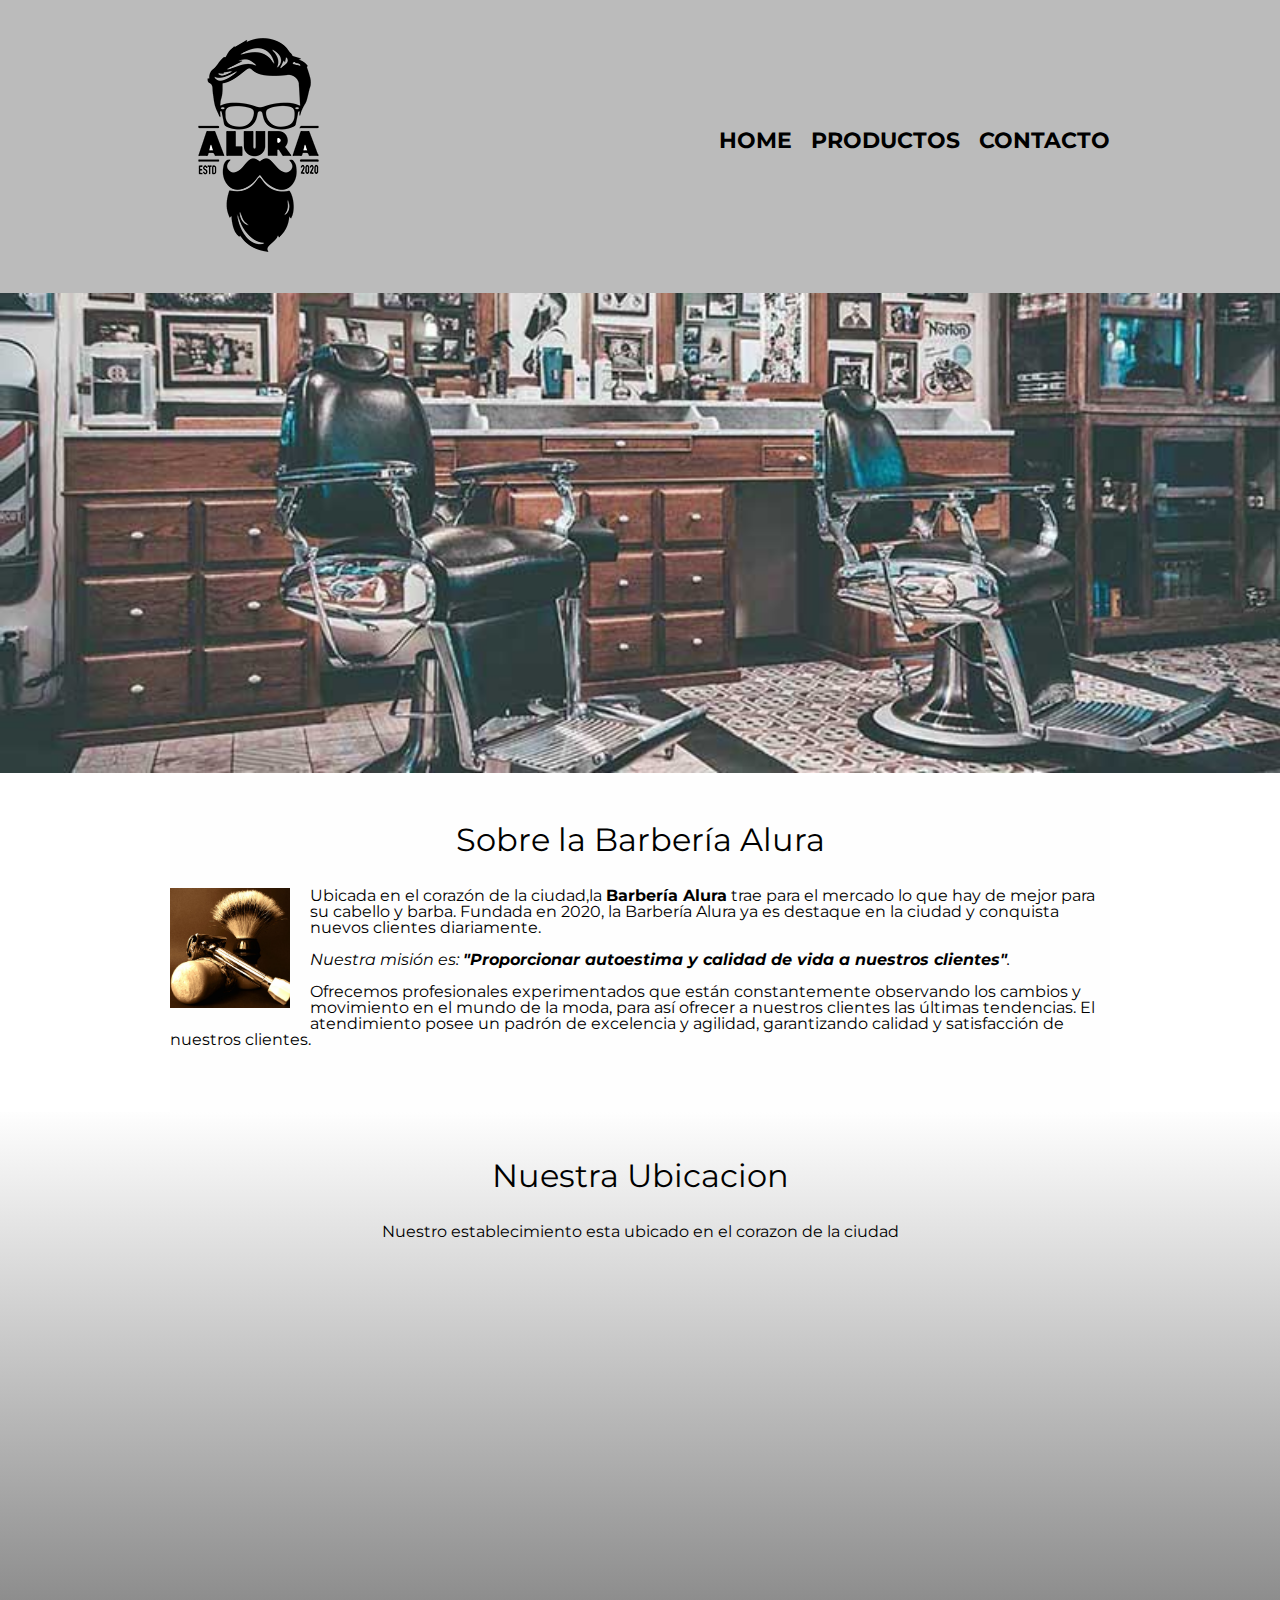
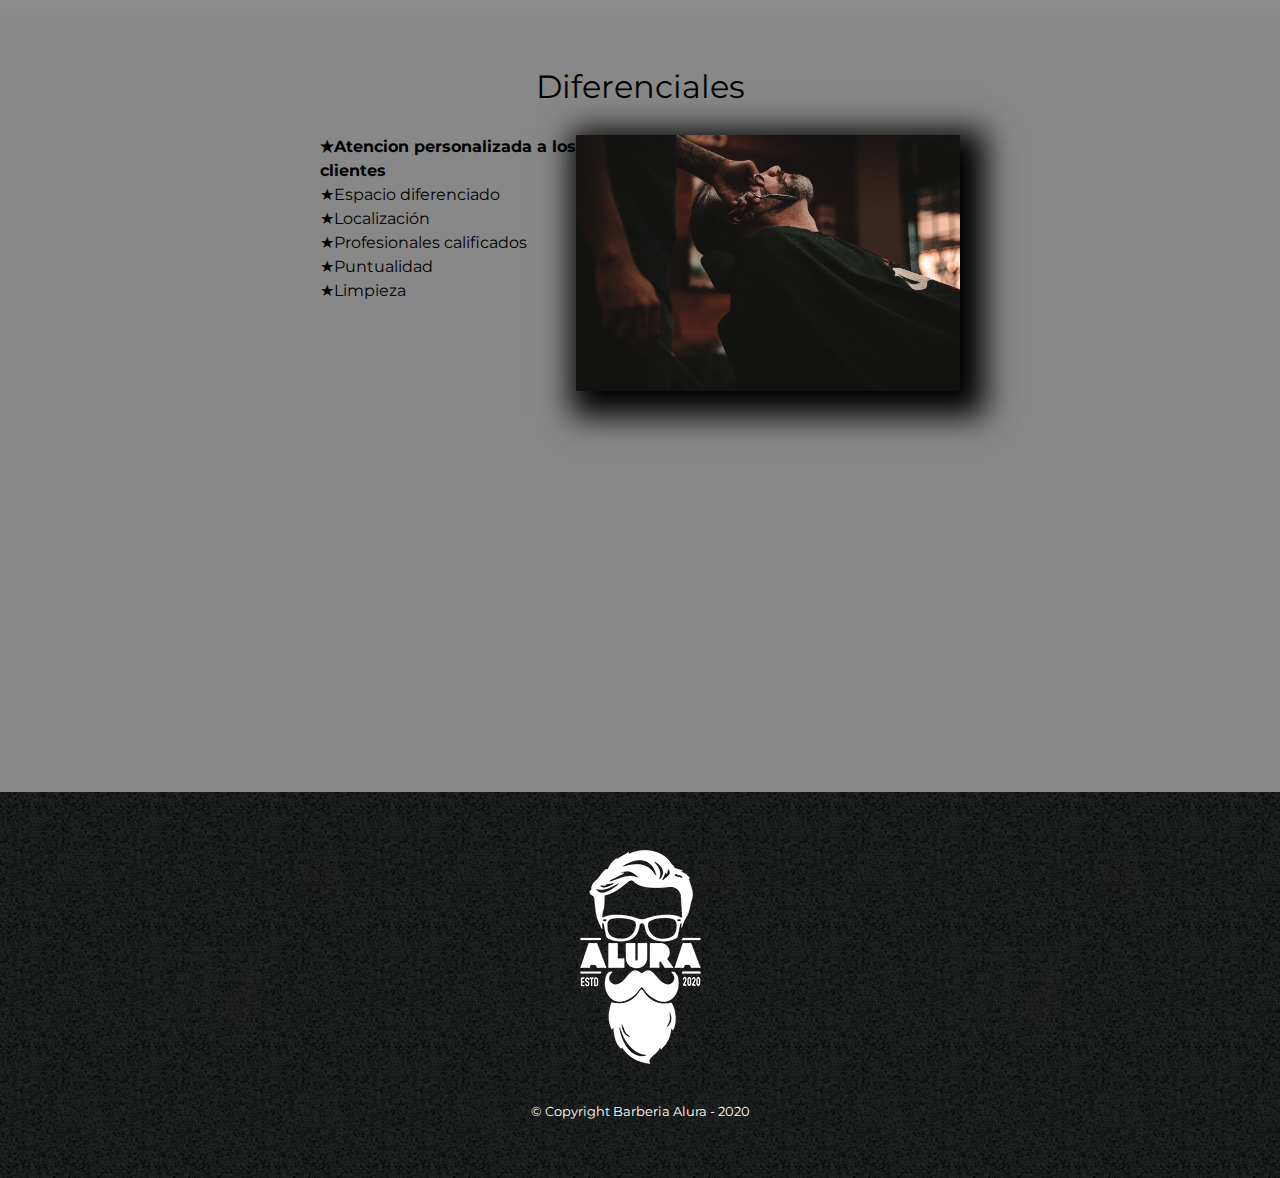
<file: index.html>
<!DOCTYPE html> 

<html lang="es">
    <head> 

        <meta charset="UTF-8">
        <meta name="viewport" content="width=device-width">
        <title> Barberia Alura</title>
        <link rel="stylesheet" href="reset.css">
        <link rel="stylesheet" href="style.css">
        <link rel="preconnect" href="https://fonts.googleapis.com">
        <link rel="preconnect" href="https://fonts.gstatic.com" crossorigin>
        <link href="https://fonts.googleapis.com/css2?family=Montserrat:wght@300&display=swap" rel="stylesheet">

    </head>

    <body>
        <header>
            <div class="caja">
                <h1><img src="imagenes/logo.png" alt="Logo de la Barberia Alura"></h1>
                <nav>
                    <ul>
                        <li><a href=index.html>Home</a></li>
                        <li><a href="productos.html">Productos</a></li>
                        <li><a href="contacto.html">Contacto</a></li>
                    </ul>
                </nav>
            </div>
        </header>

        <img class="banner" src="banner/banner.jpg">

        <main>
            <section class="principal">

                <h2 class="titulo-principal">Sobre la Barbería Alura</h2>

                <img class="utensilios" src="imagenes/utensilios.jpg" alt="utensilios de un barbero">

                <p>Ubicada en el corazón de la ciudad,la <strong>Barbería Alura</strong> trae para el mercado lo que hay de mejor para su cabello y barba. Fundada en 2020, la Barbería Alura ya es destaque en la ciudad y conquista nuevos clientes diariamente.</p>
        
                <p id="mision"><em>Nuestra misión es: <strong>"Proporcionar autoestima y calidad de vida a nuestros clientes"</strong>.</em> </p>
        
                <p>Ofrecemos profesionales experimentados que están constantemente observando los cambios y movimiento en el mundo de la moda, para así ofrecer a nuestros clientes las últimas tendencias. El atendimiento posee un padrón de excelencia y agilidad, garantizando calidad y satisfacción de nuestros clientes.</p>

            </section>

            <section class="mapa">
                
                <h3 class="titulo-principal">Nuestra Ubicacion</h3>
                <p>Nuestro establecimiento esta ubicado en el corazon de la ciudad </p>
                <div class="mapa-contenido">
                    <iframe src="https://www.google.com/maps/embed?pb=!1m18!1m12!1m3!1d3656.4498404748983!2d-46.63452058507005!3d-23.588194784669614!2m3!1f0!2f0!3f0!3m2!1i1024!2i768!4f13.1!3m3!1m2!1s0x94ce5a2b2ed7f3a1%3A0xab35da2f5ca62674!2sCaelum%20-%20Education%20and%20Innovation!5e0!3m2!1ses-419!2sus!4v1673038750647!5m2!1ses-419!2sus" 
                    width="100%" height="300" frameborder="0" 
                    style="border:0" allowfullscreen="" aria-hidden="false"
                    tabindex="0"></iframe>
                </div>


            </section>

            <section class="diferenciales">

        
                <h3 class="titulo-principal">Diferenciales</h3>

                <div class="contenido-diferenciales">
                    <ul class="lista-diferenciales">
                        <li class="items">Atencion personalizada a los clientes</li>
                        <li class="items">Espacio diferenciado</li>
                        <li class="items">Localización</li>
                        <li class="items">Profesionales calificados</li>
                        <li class="items">Puntualidad</li>
                        <li class="items">Limpieza</li>
            
                    </ul><img src="diferenciales/diferenciales.jpg" class="imagen-diferenciales">

              </div>
              <div class="video">
                <iframe width="100%" height="315" src="https://www.youtube.com/embed/wcVVXUV0YUY" 
                title="YouTube video player" frameborder="0" allow="accelerometer; autoplay; 
                clipboard-write; encrypted-media; gyroscope; picture-in-picture; web-share" 
                allowfullscreen></iframe>
            </div>
            
            </section>

        </main>

        <footer>
            <img src="imagenes/logo-blanco.png" alt="Logo de la Barberia Alura">
            <p class="copyright">&copy Copyright Barberia Alura - 2020</p>
        </footer>

    </body>
</html>
</file>
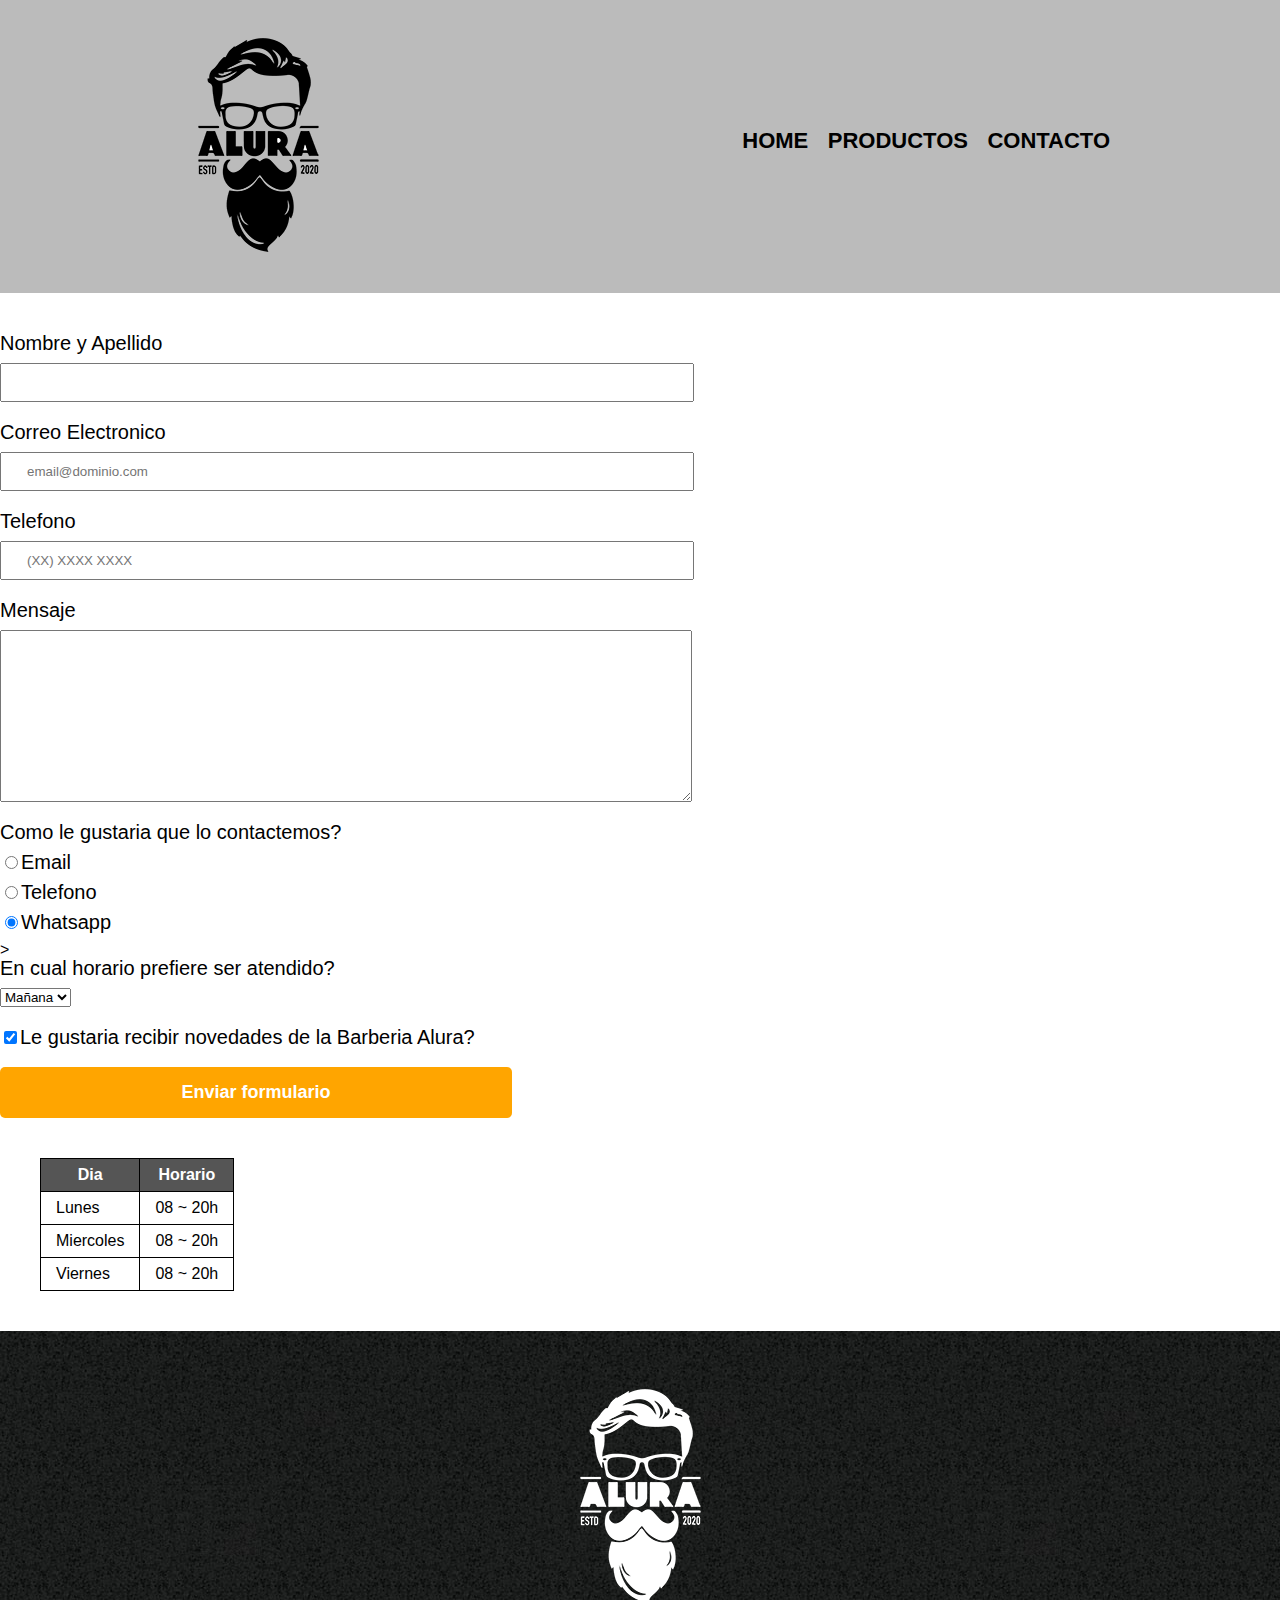
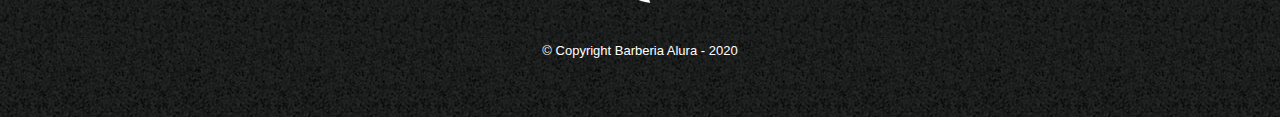
<file: contacto.html>
<!DOCTYPE html>

<html>
    <head>
        <meta charset="UTF-8">
        <title>Contacto- Barberia Alura</title>
        <link rel="stylesheet" href="reset.css">
        <link rel="stylesheet" href="style.css">

     </head>

     <body>
        <header>
            <div class="caja">
                <h1><img src="imagenes/logo.png" alt="Logo de la Barberia Alura"></h1>
                <nav>
                    <ul>
                        <li><a href=index.html>Home</a></li>
                        <li><a href="productos.html">Productos</a></li>
                        <li><a href="contacto.html">Contacto</a></li>
                    </ul>
                </nav>
            </div>
        </header>

        <main>
            <form>
                <label for="nombreapellido">Nombre y Apellido </label>
                <input type="text" id="nombreapellido" class="input-padron" required>

                <label for="correoelectronico"> Correo Electronico</label>
                <input type="email" id="correoelectronico" class="input-padron" required placeholder="email@dominio.com"> 

                <label for="telefono">Telefono</label>
                <input type="text" id="telefono" class="input-padron" required placeholder="(XX) XXXX XXXX">

                <label for="mensaje">Mensaje</label>
                <textarea cols="70" rows="10" id="mensaje" class="input-padron"></textarea>

                
                <fieldset>
                    <legend>Como le gustaria que lo contactemos?</legend>

                    <label for="radio-email"><input type="radio" name="contacto" value="email" id="radio-email">Email</label>
    
                    <label for="radio-telefono"><input type="radio" name="contacto" value="telefono" id="radio-telefono">Telefono</label>
                    
                    <label for="radio-whatsapp"><input type="radio" name="contacto" value="whatsapp" id="radio-whatsapp" checked>Whatsapp</label>
               </fieldset>>

               <fieldset>
                    <legend>En cual horario prefiere ser atendido?</legend>
                    <select>
                            <option>Mañana</option>
                            <option>Tarde</option>
                            <option>Noche</option>
                    </select>
               </fieldset>

               <label class="checkbox"><input type="checkbox" checked>Le gustaria recibir novedades de la Barberia 
                Alura?</label>

                <input type="submit" name="contacto" value="Enviar formulario" class="enviar">
            </form>

            <table>
                <thead>

                    <tr>
                        <th>Dia </th>
                        <th>Horario</th>
                    </tr>

                </thead>

                <tbody>
                    <tr>
                        <td>Lunes </td>
                        <td>08 ~ 20h</td>
                    </tr>

                    <tr>
                        <td>Miercoles </td>
                        <td>08 ~ 20h</td>
                    </tr>

                    <tr>
                        <td>Viernes </td>
                        <td>08 ~ 20h</td>
                    </tr>
                    
                </tbody>
            </table>
        </main>

        <footer>
            <img src="imagenes/logo-blanco.png" alt="Logo de la Barberia Alura">
            <p class="copyright">&copy Copyright Barberia Alura - 2020</p>
        </footer>

    </body>
</html>
</file>
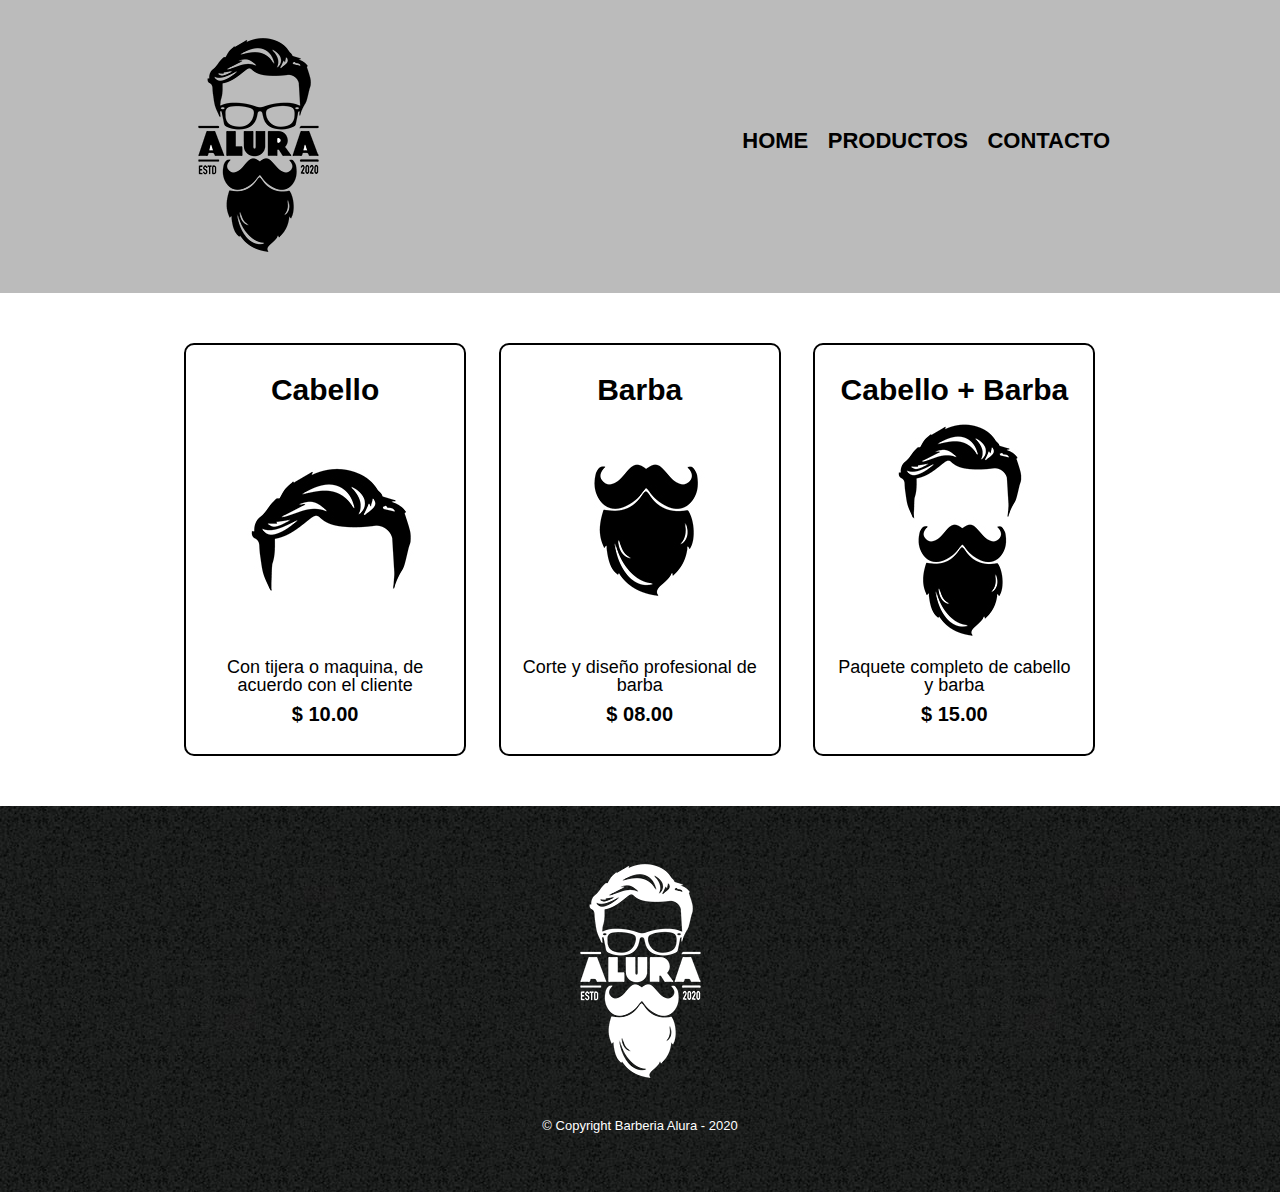
<file: productos.html>
<!DOCTYPE html>

<html>
    <head>
        <meta charset="UTF-8">
        <title>Productos- Barberia Alura</title>
        <link rel="stylesheet" href="reset.css">
        <link rel="stylesheet" href="style.css">

     </head>

    <body>
        <header>
            <div class="caja">
                <h1><img src="imagenes/logo.png"></h1>
                <nav>
                    <ul>
                        <li><a href=index.html>Home</a></li>
                        <li><a href="productos.html">Productos</a></li>
                        <li><a href="contacto.html">Contacto</a></li>
                    </ul>
                </nav>
            </div>
        </header>

        <main>
            <ul class="productos">
                <li>
                    <h2>Cabello</h2>
                    <img src="imagenes/cabello.jpg">
                    <p class="producto-descripcion">Con tijera o maquina, de acuerdo con el cliente</p>
                    <p class="producto-precio">$ 10.00</p>
                </li>

                <li>
                    <h2>Barba</h2>
                    <img src="imagenes/barba.jpg">
                    <p class="producto-descripcion">Corte y diseño profesional de barba</p>
                    <p class="producto-precio">$ 08.00</p>
                </li>

                <li>
                    <h2>Cabello + Barba</h2>
                    <img src="imagenes/cabello+barba.jpg">
                    <p class="producto-descripcion">Paquete completo de cabello y barba</p>
                    <p class="producto-precio">$ 15.00</p>
                </li>
            </ul>
        </main>

        <footer>
            <img src="imagenes/logo-blanco.png">
            <p class="copyright">&copy Copyright Barberia Alura - 2020</p>
        </footer>

    </body>
</html>
</file>
<file: style.css>
body{
    font-family: 'Montserrat', sans-serif;
}

header{
    background: #BBBBBB;
    padding: 20px 0;
}

.caja{
    width: 940px;
    position: relative;
    margin: 0 auto;
}

nav{
    position: absolute;
    top: 110px;
    right: 0px;
}

nav li{
    display: inline;
    margin: 0 0 0 15px;

}

nav a{
    text-transform: uppercase;
    color: #000000;
    font-weight: bold;
    font-size: 22px;
    text-decoration: none;
}

nav a:hover{
    color: #c78c19;
    text-decoration: underline;
}

.productos{
    width: 940px;
    margin: 0 auto;
    padding: 50px;
}

.productos li{
    display: inline-block;
    text-align: center;
    width: 30%;
    vertical-align: top;
    margin: 0 1.5%;
    padding: 30px 20px;
    box-sizing: border-box;
    border: 2px solid #000000;
    border-radius: 10px;
}

.productos li:hover{
    border-color: #c78c19;
}

.productos li:active{
    border-color: #088c19;
}

.productos h2{
    font-size: 30px;
    font-weight: bold;
}

.productos li:hover h2{
    font-size: 33px;
}

.producto-descripcion{
    font-size: 18px;
}

.producto-precio{
    font-size: 20px;
    font-weight: bold;
    margin-top: 10px;
}

footer{
    text-align: center;
    background: url(imagenes/bg.jpg);
    padding: 40px;
}

.copyright{

    font-size: 13px;
    color: #ffffff;
    margin: 20px;
}

form{
    margin: 40px 0;
}

form label, form legend{
    display: block;
    font-size: 20px;
    margin: 0 0 10px;

}

.input-padron{
    display: block;
    margin: 0 0 20px;
    padding: 10px 25px;
    width: 50%;
}

.checkbox{
    margin: 20px 0;
}

.enviar{
    width: 40%;
    padding: 15px 0;
    font-size: 18px;
    font-weight: bold;
    color: white;
    background: orange;
    border: none;
    border-radius: 5px;
    transition: 1s all;
    cursor: pointer;
}

.enviar:hover{
    background: darkorange;
    transform: scale(1.2);

}

table{
    margin: 40px 40px;
}

thead{
    background: #555555;
    color: white;
    font-weight: bold;
}

td, th{
    border: 1px solid #000000;
    padding: 8px 15px;
}

/*CSS para nuestra home*/

.banner{
    width: 100%;
}
    
.principal{
    background: #FEFEFE;
    padding: 3em 0;
    width: 940px;
    margin: 0 auto;
}

.titulo-principal{
    text-align: center;
    font-size: 2em;
    margin: 0 0 1em;
    clear:left;

}

.principal p{
    margin: 0 0 1em;
}

.principal strong{
    font-weight: bold;
}

.principal em{
    font-style: italic;
}

.utensilios{
    width: 120px;
    float: left;
    margin: 0 20px 20px 0;
}

.mapa{
    padding: 3em 0;
    background:linear-gradient(#FEFEFE,#888888);
}

.mapa p{
    margin: 0 0 2em;
    text-align: center;
}

.mapa-contenido{
    width: 940px;
    margin: 0 auto;
}

.diferenciales{
    padding: 3em 0;
    background: #888888;

}

.contenido-diferenciales{
    width: 640px;
    margin: 0 auto;
}

.lista-diferenciales{
    width: 40%;
    display: inline-block;
    vertical-align: top;
}

.items{
    line-height: 1.5;
}

.items:before{
    content: "★";
}

.items:first-child{
    font-weight: bold;
}

.imagen-diferenciales{
    width: 60%;
    transition: 400ms;
    box-shadow: 10px 10px 30px 15px #000000;
}

.imagen-diferenciales:hover{
    opacity: 0.3;
}

.video{
    width: 560px;
    margin: 1em auto;
}

@media screen and (max-width: 480px){
    h1{
        text-align: center;
    }
    
    nav{
        position: static;
    }

    .caja,.principal, .mapa-contenido, .contenido-diferenciales,
    .video{
        width: auto;
    }

    .lista-diferenciales, .imagen-diferenciales{
        width: 100%;
    }
}
</file>
